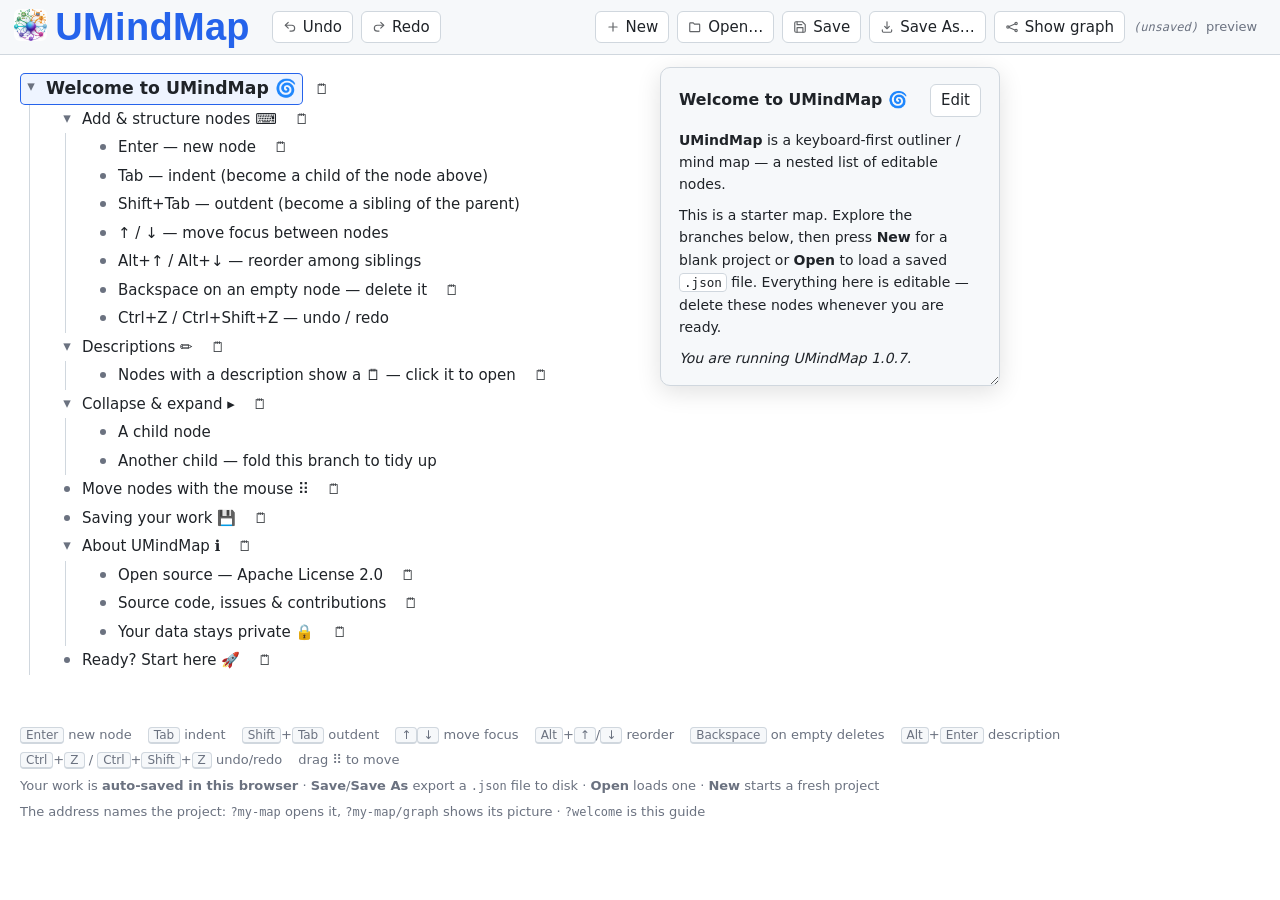
<file: docs/index.html>
<!DOCTYPE html>
<!-- UMindMap (https://pponec.github.io/UMindMap/) — Apache License 2.0 -->
<html lang="en">
<head>
  <meta charset="UTF-8">
  <meta name="viewport" content="width=device-width, initial-scale=1.0">
  <title>UMindMap — self-hosted mind map outliner</title>
  <!-- ?v= is the released version; see the note by the scripts at the end. -->
  <link rel="stylesheet" href="style.css?v=1.0.7">
</head>
<body>
  <header class="toolbar">
    <img class="brand-logo" src="images/umindmap-logo.png" alt="UMindMap logo — click for full size"
         title="Show the logo at full size" height="32">
    <a id="brand-home" class="brand">UMindMap</a>
    <button id="btn-undo" class="edit-only" title="Ctrl+Z">Undo</button>
    <button id="btn-redo" class="edit-only" title="Ctrl+Shift+Z">Redo</button>
    <span class="spacer"></span>
    <button id="btn-new" class="edit-only" title="Start a new project (auto-saved in the browser)">New</button>
    <button id="btn-open" class="edit-only" title="Open a .json project file">Open…</button>
    <button id="btn-save" class="edit-only" title="Export the project to its .json file">Save</button>
    <button id="btn-saveas" class="edit-only" title="Name the project and export a .json file">Save As…</button>
    <button id="btn-svg" class="edit-only" title="Draw the whole map as a picture (SVG) and open it in a new tab">Show graph</button>
    <!-- Graph view only (URL ".../?project/graph"): back to editing, and a copy
         of the picture for disk. `body.graph-view` in style.css decides which
         of the two sets is on screen; nothing here is toggled from script. -->
    <button id="btn-graph-new" class="graph-only"
      title="Start a new project without saving this map in the browser">New</button>
    <button id="btn-edit" class="graph-only primary"
      title="Back to editing this map">Edit map</button>
    <button id="btn-svg-save" class="graph-only"
      title="Save the picture as an .svg file">Download SVG</button>
    <span id="file-name" class="file-name" title="Current project (auto-saved in the browser)">(unsaved)</span>
    <span id="status" class="status" title="Auto-saved to your browser">saved</span>
  </header>

  <!-- Graph view: the exported picture, hosted in the app's own chrome. -->
  <main id="graph" class="graph" hidden>
    <div id="graph-canvas" class="graph-canvas"></div>
  </main>

  <div class="workspace">
    <main>
      <div id="outline" class="outline"></div>
    </main>

    <aside id="detail" class="detail">
      <!-- Drag handle: only shown on the mobile bottom card (see style.css).
           Drag it down or tap it to close the card. -->
      <div id="detail-grip" class="detail-grip" title="Drag to resize · tap to collapse" aria-hidden="true"></div>
      <div class="detail-head">
        <h2 id="detail-title" class="detail-title"></h2>
        <button id="detail-edit" type="button">Edit</button>
      </div>
      <!-- View mode: the rendered note. -->
      <div id="detail-body" class="detail-body markdown"></div>
      <!-- Edit mode: an in-panel editor (replaces the old modal dialog). -->
      <div id="detail-editor" class="detail-editor" hidden>
        <textarea id="detail-note-text" spellcheck="true"
          placeholder="Add a longer description for this branch…"></textarea>
        <menu class="note-actions">
          <span class="note-hint"><kbd>Ctrl</kbd>+<kbd>Enter</kbd> save · <kbd>Esc</kbd> cancel</span>
          <button type="button" id="detail-cancel" class="secondary">Cancel</button>
          <button type="button" id="detail-save" class="primary">Save</button>
        </menu>
      </div>
    </aside>
  </div>

  <input type="file" id="file-input" accept=".json,application/json" hidden>

  <footer class="help">
    <span><kbd>Enter</kbd> new node</span>
    <span><kbd>Tab</kbd> indent</span>
    <span><kbd>Shift</kbd>+<kbd>Tab</kbd> outdent</span>
    <span><kbd>↑</kbd><kbd>↓</kbd> move focus</span>
    <span><kbd>Alt</kbd>+<kbd>↑</kbd>/<kbd>↓</kbd> reorder</span>
    <span><kbd>Backspace</kbd> on empty deletes</span>
    <span><kbd>Alt</kbd>+<kbd>Enter</kbd> description</span>
    <span><kbd>Ctrl</kbd>+<kbd>Z</kbd> / <kbd>Ctrl</kbd>+<kbd>Shift</kbd>+<kbd>Z</kbd> undo/redo</span>
    <span>drag <span aria-hidden="true">⠿</span> to move</span>
    <span class="persist-note">Your work is <strong>auto-saved in this browser</strong> · <strong>Save</strong>/<strong>Save&nbsp;As</strong> export a <code>.json</code> file to disk · <strong>Open</strong> loads one · <strong>New</strong> starts a fresh project</span>
    <span class="persist-note">The address names the project: <code>?my-map</code> opens it, <code>?my-map/graph</code> shows its picture · <code>?welcome</code> is this guide</span>
  </footer>

  <dialog id="name-dialog" class="note-dialog">
    <form method="dialog">
      <h2 class="note-heading">Save project as</h2>
      <input id="name-input" class="name-input" type="text" spellcheck="false"
        autocomplete="off" placeholder="filename.json">
      <menu class="note-actions">
        <span class="note-hint">The file name is the project's key</span>
        <button type="button" id="name-cancel" class="secondary">Cancel</button>
        <button value="ok" class="primary">Save</button>
      </menu>
    </form>
  </dialog>

  <!-- Raised when a save would overwrite a version another tab wrote in the
       meantime. Both answers keep every edit: the copy becomes a project of
       its own, and "load the other version" is undoable with Ctrl+Z. -->
  <dialog id="conflict-dialog" class="note-dialog">
    <form method="dialog">
      <h2 class="note-heading">Changed in another tab</h2>
      <p class="conflict-text">
        <strong id="conflict-name"></strong> was changed in another tab while you
        were editing it here. Nothing has been overwritten.
      </p>
      <menu class="note-actions">
        <span class="note-hint">Esc: decide later</span>
        <button type="button" id="conflict-theirs" class="secondary">Load the other version</button>
        <!-- autofocus: without it showModal() focuses the FIRST button, and
             Enter would then drop this tab's version instead of keeping it. -->
        <button value="copy" class="primary" autofocus>Save mine as a copy</button>
      </menu>
    </form>
  </dialog>

  <!-- Full-size logo viewer: click the toolbar logo to open, click anywhere
       (or press Esc) to close. -->
  <dialog id="logo-dialog" class="logo-dialog">
    <img src="images/umindmap-logo.png" alt="UMindMap logo, full size">
  </dialog>

  <!-- THE RELEASED VERSION LIVES IN THESE ?v= QUERIES AND NOWHERE ELSE.
       They are the cache buster: this document revalidates far more readily
       than the files it names, so without the query an upgraded app.js keeps
       its old URL and the browser serves the previous one. app.js reads the
       number back off its own <script> tag (APP_VERSION) — that is what ends
       up in exported documents and in the welcome map. To release, replace
       every ?v= below, and the stylesheet's in <head>. -->
  <script src="markdown.js?v=1.0.7"></script>
  <script src="svg-export.js?v=1.0.7"></script>
  <script src="welcome.js?v=1.0.7"></script>
  <script src="app.js?v=1.0.7"></script>
</body>
</html>
</file>
<file: docs/style.css>
/* UMindMap (https://pponec.github.io/UMindMap/) — Apache License 2.0 */
/* UMindMap — outliner styling.
   Hierarchy is conveyed purely by CSS indentation + vertical guide lines.
   No connector lines in the MVP (see assignment §2). */

:root {
  --bg: #ffffff;
  --fg: #1f2328;
  --muted: #6b7280;
  --guide: #d0d7de;
  --accent: #2563eb;
  --focus-bg: #eef4ff;
  --toolbar-bg: #f6f8fa;
  --border: #d0d7de;
}

@media (prefers-color-scheme: dark) {
  :root {
    --bg: #0d1117;
    --fg: #e6edf3;
    --muted: #8b949e;
    --guide: #30363d;
    --accent: #58a6ff;
    --focus-bg: #161b22;
    --toolbar-bg: #161b22;
    --border: #30363d;
  }
}

* { box-sizing: border-box; }

body {
  margin: 0;
  font-family: system-ui, -apple-system, "Segoe UI", Roboto, sans-serif;
  color: var(--fg);
  background: var(--bg);
  font-size: 15px;
  line-height: 1.5;
}

/* ---- Toolbar ---- */
.toolbar {
  display: flex;
  align-items: center;
  gap: 8px;
  padding: 8px 14px;
  background: var(--toolbar-bg);
  border-bottom: 1px solid var(--border);
  position: sticky;
  top: 0;
  z-index: 10;
}
.brand-logo { height: 32px; width: auto; border-radius: 6px; flex: none; cursor: zoom-in; transform: translateY(-2px); }

/* Full-size logo viewer (opened by clicking the toolbar logo). */
.logo-dialog { border: none; background: transparent; padding: 0; max-width: 92vw; max-height: 92vh; }
.logo-dialog::backdrop { background: rgba(0, 0, 0, 0.7); }
.logo-dialog img { display: block; max-width: 100%; max-height: 100%; width: auto; height: auto; cursor: zoom-out; border-radius: 12px; }
.brand {
  color: var(--accent);
  font-family: Arial, Helvetica, sans-serif;
  font-weight: 800;
  font-size: 38px;
  line-height: 1;
  letter-spacing: 0.3px;
  margin-right: 14px; /* extra breathing room before the action buttons */
  text-decoration: none; /* it is now an <a> to the home page */
  cursor: pointer;
}
.brand:hover { text-decoration: underline; }
.spacer { flex: 1; }
.status { color: var(--muted); font-size: 13px; min-width: 60px; }
.file-name {
  font-family: ui-monospace, "SF Mono", Menlo, Consolas, monospace;
  font-size: 12px;
  color: var(--fg);
  max-width: 220px;
  overflow: hidden;
  text-overflow: ellipsis;
  white-space: nowrap;
}
.file-name.unbound { color: var(--muted); font-style: italic; }

button {
  font: inherit;
  padding: 4px 10px;
  border: 1px solid var(--border);
  border-radius: 6px;
  background: var(--bg);
  color: var(--fg);
  cursor: pointer;
}
button:hover { border-color: var(--accent); }
button:active { background: var(--focus-bg); }

/* ---- Workspace: outline (left) + detail panel (right) ---- */
.workspace {
  display: flex;
  align-items: flex-start;
  gap: 0;
}
main {
  flex: 0 1 auto;         /* hug the outline so the panel sits beside the tree */
  min-width: 0;
  padding: 18px 20px 40px;
}
.outline { width: 620px; max-width: 100%; }

/* ---- Detail panel (floating, pinned to the top of the viewport) ---- */
/* The panel is resizable by its bottom-right corner (native CSS `resize`, which
   needs the `overflow` below — no drag code of our own). The size the user
   drags is remembered for the browser (app.js, `umindmap:panel-size`) and is
   applied in view and edit mode alike, so nothing jumps when Edit is pressed.
   The bounds keep the result usable: never a sliver, never wider than the
   window, and never taller than the viewport it is pinned to. */
.detail {
  flex: none;
  width: 340px;
  /* Height follows the content, not the (tall) column, so the sticky offset
     has room to work and the panel stays pinned while the outline scrolls.
     An explicit height set by the resize grip overrides this. */
  align-self: flex-start;
  position: sticky;
  top: 61px; /* toolbar height + a small gap so it reads as floating */
  max-height: calc(100vh - 73px);
  min-width: 260px;
  max-width: 70vw;
  min-height: 120px;
  overflow: auto;
  resize: both;
  margin: 12px 12px 0 0;
  padding: 16px 18px;
  border: 1px solid var(--border);
  border-radius: 10px;
  background: var(--toolbar-bg);
  box-shadow: 0 6px 24px rgba(0, 0, 0, 0.12);
}
/* With an explicit height the panel is a column: the head keeps its size and
   the editor takes all the room the drag gave it (min-height:0 is what lets a
   flex item shrink below its content and scroll instead of overflowing). */
.detail.editing {
  display: flex;
  flex-direction: column;
}
.detail.editing .detail-head { flex: none; }
.detail-head {
  display: flex;
  align-items: baseline;
  justify-content: space-between;
  gap: 10px;
  margin-bottom: 12px;
}
/* One line, always. setDetailTitle() already cuts a long node text at a word
   boundary (the picture's own wrapper), and this is the guarantee that the
   heading can never grow the panel even if that measurement is a pixel out:
   overflow:hidden also lets the flex item shrink below its content width,
   which is what makes the ellipsis appear instead of a wider box. */
.detail-title {
  margin: 0;
  font-size: 1.05em;
  line-height: 1.3;
  white-space: nowrap;
  overflow: hidden;
  text-overflow: ellipsis;
}
.detail-body.empty { color: var(--muted); }
.detail-body .hint kbd { margin: 0 1px; }

/* Basic Markdown rendering inside the detail panel. */
.markdown { font-size: 14px; line-height: 1.6; }
.markdown > :first-child { margin-top: 0; }
.markdown > :last-child { margin-bottom: 0; }
.markdown h1,
.markdown h2,
.markdown h3 { margin: 1em 0 0.4em; line-height: 1.25; }
.markdown h1 { font-size: 1.3em; }
.markdown h2 { font-size: 1.15em; }
.markdown h3 { font-size: 1.02em; }
.markdown p { margin: 0.6em 0; }
.markdown ul,
.markdown ol { margin: 0.5em 0; padding-left: 1.4em; }
/* Restore list markers: the global `ul { list-style: none }` (for the outline
   tree) otherwise strips bullets from Markdown lists too. */
.markdown ul { list-style: disc; }
.markdown ol { list-style: decimal; }
.markdown li { margin: 0.2em 0; list-style: inherit; }
.markdown a { color: var(--accent); }
.markdown code {
  font-family: ui-monospace, "SF Mono", Menlo, Consolas, monospace;
  font-size: 0.9em;
  padding: 1px 4px;
  border-radius: 4px;
  background: var(--bg);
  border: 1px solid var(--border);
}
/* A fenced (```) or indented code block is one text block: it keeps its own
   line breaks, and a line too long for the panel wraps (as it does in the
   graph's note bubbles) rather than pushing the panel sideways. The inner
   <code> drops the inline span's own frame — the <pre> is the frame. */
.markdown pre {
  margin: 0.6em 0;
  padding: 8px 10px;
  border-radius: 6px;
  background: var(--bg);
  border: 1px solid var(--border);
  white-space: pre-wrap;
  overflow-wrap: anywhere;
}
.markdown pre code {
  display: block;
  padding: 0;
  border: 0;
  background: none;
}

/* Both an inline `code` span and a whole code block copy themselves to the
   clipboard on a single click (marked by markdown.js, handled by app.js). */
.markdown code.copy-code,
.markdown pre.copy-code {
  position: relative;
  cursor: pointer;
  transition: background-color 0.15s, border-color 0.15s;
}
.markdown code.copy-code:hover,
.markdown pre.copy-code:hover { border-color: var(--accent); }
.markdown code.copy-code.copied,
.markdown pre.copy-code.copied { border-color: var(--accent); background: var(--focus-bg); }
.markdown code.copy-code.copy-failed,
.markdown pre.copy-code.copy-failed { border-color: #d1242f; }
/* The outcome as a small floating label above the span, so nothing in the
   note reflows while it shows. */
.markdown code.copy-code.copied::after,
.markdown code.copy-code.copy-failed::after,
.markdown pre.copy-code.copied::after,
.markdown pre.copy-code.copy-failed::after {
  position: absolute;
  left: 50%;
  bottom: calc(100% + 4px);
  transform: translateX(-50%);
  padding: 1px 6px;
  border-radius: 4px;
  font-family: system-ui, sans-serif;
  font-size: 11px;
  line-height: 1.5;
  white-space: nowrap;
  pointer-events: none;
  color: #ffffff;
}
.markdown code.copy-code.copied::after,
.markdown pre.copy-code.copied::after { content: "Copied"; background: var(--accent); }
.markdown code.copy-code.copy-failed::after,
.markdown pre.copy-code.copy-failed::after { content: "Ctrl+C"; background: #d1242f; }
/* A block is tall, so its label sits in the block's own top-right corner
   instead of floating above the whole thing. */
.markdown pre.copy-code.copied::after,
.markdown pre.copy-code.copy-failed::after {
  left: auto;
  right: 6px;
  bottom: auto;
  top: 6px;
  transform: none;
}

.markdown blockquote {
  margin: 0.6em 0;
  padding: 2px 0 2px 12px;
  border-left: 3px solid var(--guide);
  color: var(--muted);
}

/* In-panel description editor (replaces the old modal dialog). */
.detail-editor {
  display: flex;
  flex-direction: column;
  gap: 10px;
  flex: 1 1 auto;
  min-height: 0;
}
/* An author `display` beats the UA `[hidden]{display:none}`, so restore it. */
.detail-editor[hidden] { display: none; }
#detail-note-text {
  width: 100%;
  min-height: 140px;
  /* Fill whatever height the panel was dragged to; the panel's own corner grip
     is the one place a size is set, so the textarea has no second one. */
  flex: 1 1 auto;
  font-family: inherit;
  font-size: 14px;
  line-height: 1.5;
  border: 1px solid var(--border);
  border-radius: 6px;
  background: var(--bg);
  color: var(--fg);
  padding: 10px;
  resize: none;
  box-sizing: border-box;
}
.detail-editor .note-actions button.secondary { background: var(--bg); }

/* The grip handle belongs to the mobile bottom sheet only; hidden on desktop
   where the panel is a fixed floating column. */
.detail-grip { display: none; }

/* On narrow screens the detail panel is a bottom SHEET that is always present
   for the focused node and sizes ITSELF to the content: a short note gives a
   short sheet, a long one grows up to half the screen (the default cap) and
   then scrolls. The grip drags it taller (to read a long note / edit) or down
   to a thin bar (to see the tree). So the note is readable at once, with no
   drag needed for the common case. A constant bottom reserve keeps the scroll
   height stable (no jumping) and lets the focused row clear the sheet. */
@media (max-width: 760px) {
  .workspace { flex-direction: column; }
  .detail {
    width: auto;
    align-self: stretch;
    position: fixed;
    /* Clear the desktop rule's `top: 61px`; with both top and bottom set on a
       fixed box `top` would win and dock the sheet at the TOP over the tree. */
    top: auto;
    left: 8px;
    right: 8px;
    bottom: 8px;
    z-index: 40;
    margin: 0;
    height: auto;               /* fit the content... */
    max-height: 50vh;           /* ...up to half the screen, then scroll */
    /* Clear the desktop bounds: the sheet spans the screen width and is sized
       by its grip, so a stored desktop size must not constrain it. */
    min-width: 0;
    max-width: none;
    min-height: 0;
    resize: none;               /* the grip owns the height here */
    overflow-y: auto;
    border: 1px solid var(--border);
    border-radius: 12px;
    box-shadow: 0 6px 22px rgba(0, 0, 0, 0.28);
    transition: max-height 0.2s ease;
    padding: 6px 14px calc(10px + env(safe-area-inset-bottom, 0px));
  }
  /* Grip pulled up: more room for a long note / the editor + keyboard. An
     explicit height (not just max-height) is needed because the default sheet
     is content-fit (height: auto) — without it a note shorter than the screen
     would keep its content height and the drag-up / expand would do nothing. */
  .detail.expanded,
  .detail.editing { height: 85vh; max-height: 85vh; }
  /* Grip pulled down: a thin bar (just the title) to get the tree back. */
  .detail.collapsed { height: 64px; max-height: 64px; }

  /* Constant bottom reserve (independent of the sheet's height, so the scroll
     height never changes as the note length varies — that constancy is what
     stops the view from jumping while navigating). Sized to the sheet's cap so
     any row can be scrolled clear of even a half-screen sheet. */
  main { padding-bottom: calc(50vh + 16px); }

  /* Tighter internals on the sheet. */
  .detail-head { margin-bottom: 6px; }
  .detail-title {
    font-size: 0.98em;
    cursor: pointer; /* tap the title to collapse / restore */
  }
  .detail-body.markdown { font-size: 13px; }

  /* Draggable pill at the top edge — the affordance that says "grab me".
     A wider transparent hit area makes it easy to grab; user-select/touch-action
     off so dragging it resizes the sheet instead of selecting text or scrolling. */
  .detail-grip {
    display: block;
    width: 36px;
    height: 4px;
    margin: 0 auto 8px;
    border-radius: 3px;
    background: var(--guide);
    cursor: grab;
    user-select: none;
    -webkit-user-select: none;
    touch-action: none;
    padding: 8px 40px;
    background-clip: content-box;
    box-sizing: content-box;
  }
}

ul {
  list-style: none;
  margin: 0;
  padding-left: 26px;
}
/* The top-level list holds only the root node, flush to the left. */
ul.outline-root { padding-left: 0; }

/* Nested lists draw the vertical guide line that shows depth. */
li > ul {
  border-left: 1px solid var(--guide);
  margin-left: 9px;
}

li { position: relative; }

/* Node text + its description marker on one line. The node shrinks to its
   text so the marker sits right after it (not at the far right edge). */
.row {
  position: relative;
  display: flex;
  align-items: baseline;
}

.node {
  position: relative;
  flex: 0 1 auto;
  min-width: 0;
  padding: 3px 6px 3px 26px;
  border-radius: 5px;
  outline: none;
  white-space: pre-wrap;
  word-break: break-word;
  min-height: 1.5em;
  cursor: text;
  /* Keep a focused row clear of the sticky toolbar when the browser scrolls it
     into view (native focus scroll honours scroll-margin). Clearing the mobile
     bottom sheet is handled separately, in JS (revealFocusedRow). */
  scroll-margin-top: 52px;
}

/* Bullet handle before each node. Its centre (left 8 + width 6 -> 11px) is
   shared with the collapse toggle so leaves and branches line up per level. */
.node::before {
  content: "";
  position: absolute;
  left: 8px;
  top: 0.72em;
  width: 6px;
  height: 6px;
  border-radius: 50%;
  background: var(--muted);
}

/* Collapse/expand toggle, sitting in the gutter to the left of the bullet.
   z-index lifts it above the (position:relative) node, which follows it in
   the DOM and would otherwise capture the click and start text editing. */
.toggle {
  position: absolute;
  left: 1px;      /* width 20 -> centre at 11px, matching the bullet */
  top: 2px;
  z-index: 2;
  width: 20px;
  height: 22px;
  padding: 0;
  font-size: 15px;
  line-height: 22px;
  text-align: center;
  color: var(--muted);
  background: transparent;
  border: none;
  border-radius: 4px;
  cursor: pointer;
}
.toggle:hover {
  color: var(--fg);
  background: var(--focus-bg);
}

/* On branches with a toggle the bullet is redundant, so hide it. */
.node.has-children::before { display: none; }

/* The root ("central topic") reads as the title. */
.node.root {
  font-weight: 600;
  font-size: 1.15em;
}
.node.root::before { display: none; }

.node:focus {
  background: var(--focus-bg);
  box-shadow: inset 0 0 0 1px var(--accent);
}

/* Description marker: a separate, non-editable element beside the node text
   (kept out of the contenteditable so editing never displaces it). The glyph
   is emitted in text presentation by the JS, so `color` can darken it — the
   colour emoji is too light to read on a highlighted row. */
.note-mark {
  flex: none;
  margin-left: 12px;
  color: var(--fg);
  opacity: 0.85;
  font-size: 0.95em;
  cursor: pointer;
  user-select: none;
}
.note-mark:hover { opacity: 1; }

/* ---- Drag and drop (optional; remove together with the JS DnD block) ---- */
.drag-grip {
  position: absolute;
  left: -18px;
  top: 3px;
  width: 16px;
  height: 20px;
  display: flex;
  align-items: center;
  justify-content: center;
  font-size: 13px;
  line-height: 1;
  color: var(--muted);
  cursor: grab;
  opacity: 0;
  user-select: none;
}
li:hover > .row > .drag-grip { opacity: 0.6; }
.drag-grip:hover { opacity: 1; }
.drag-grip:active { cursor: grabbing; }
.row.dragging { opacity: 0.45; }

/* Drop indicator: an accent line above (before) or below (after) the row. */
.row.drop-before::before,
.row.drop-after::after {
  content: "";
  position: absolute;
  left: 26px;
  right: 6px;
  height: 2px;
  background: var(--accent);
  border-radius: 1px;
  pointer-events: none;
}
.row.drop-before::before { top: -1px; }
.row.drop-after::after { bottom: -1px; }
/* "after" an expanded branch means "first child": indent the line to show it. */
.row.drop-after.drop-indent::after { left: 52px; }
/* Over the middle of a branch row the drop goes inside it (as its last child).
   No line then — the whole row lights up, since the target is the node. */
.row.drop-inside {
  outline: 2px solid var(--accent);
  outline-offset: 1px;
  border-radius: 5px;
  background: var(--focus-bg);
}

/* ---- Description dialog ---- */
.note-dialog {
  width: min(560px, 92vw);
  border: 1px solid var(--border);
  border-radius: 10px;
  padding: 0;
  background: var(--bg);
  color: var(--fg);
  box-shadow: 0 12px 40px rgba(0, 0, 0, 0.35);
}
.note-dialog::backdrop {
  background: rgba(0, 0, 0, 0.45);
}
.note-dialog form {
  display: flex;
  flex-direction: column;
  gap: 10px;
  padding: 18px 20px;
}
.note-heading { margin: 0; font-size: 1.1em; }
.note-subject { margin: 0; color: var(--muted); font-size: 13px; }
.note-subject span { color: var(--fg); font-weight: 600; }
.name-input {
  width: 100%;
  font-family: ui-monospace, "SF Mono", Menlo, Consolas, monospace;
  font-size: 14px;
  border: 1px solid var(--border);
  border-radius: 6px;
  background: var(--bg);
  color: var(--fg);
  padding: 8px 10px;
}
#note-text {
  width: 100%;
  min-height: 160px;
  font-family: inherit;
  font-size: 14px;
  line-height: 1.5;
  border: 1px solid var(--border);
  border-radius: 6px;
  background: var(--bg);
  color: var(--fg);
  padding: 10px;
  resize: vertical;
}
.note-actions {
  display: flex;
  align-items: center;
  justify-content: flex-end;
  flex-wrap: wrap; /* two long answers + a hint must not run off a phone */
  gap: 8px;
  margin: 0;
  padding: 0;
}
/* The conflict dialog's explanation (see #conflict-dialog). */
.conflict-text { margin: 0; font-size: 14px; line-height: 1.5; }
.conflict-text strong {
  font-family: ui-monospace, "SF Mono", Menlo, Consolas, monospace;
  font-size: 0.95em;
}
.note-hint {
  margin-right: auto;
  color: var(--muted);
  font-size: 12px;
}
.note-hint kbd { margin: 0 1px; }
.note-actions button.primary {
  border-color: var(--accent);
  background: var(--accent);
  color: #fff;
}
.note-actions button.primary:hover { filter: brightness(1.05); }

/* ---- Help footer ---- */
.help {
  display: flex;
  flex-wrap: wrap;
  gap: 6px 16px;
  padding: 10px 20px 24px;
  color: var(--muted);
  font-size: 13px;
}
kbd {
  font-family: inherit;
  border: 1px solid var(--border);
  border-bottom-width: 2px;
  border-radius: 4px;
  padding: 0 5px;
  background: var(--toolbar-bg);
  font-size: 12px;
}
.persist-note { flex-basis: 100%; }
.persist-note code {
  font-family: ui-monospace, "SF Mono", Menlo, Consolas, monospace;
  font-size: 0.92em;
}

/* ---- Graph view (URL ".../?project/graph") ----
   The exported picture hosted in the app's own chrome: the toolbar keeps the
   logo, the wordmark and the project name, and swaps the editing buttons for
   "Edit map". The sheet is shown at its natural size and scrolls; it is wider
   than any window on all but the smallest maps. */
.graph {
  padding: 0;
  overflow-x: auto;          /* the sheet scrolls, the page body never does */
  background: #ffffff;       /* the picture is always light, whatever the theme */
}
/* An author `display` beats the UA `[hidden]{display:none}`, so restore it —
   the graph view hides the editor with the attribute (cf. .detail-editor). */
.workspace[hidden], .help[hidden] { display: none; }
.graph-canvas { display: inline-block; line-height: 0; }
.graph-canvas svg { display: block; max-width: none; }
/* Which controls belong to which mode is decided here, once — the script only
   sets `body.graph-view`. The header keeps the logo and the wordmark exactly as
   the editor has them; only the editing buttons give way to the two viewing
   ones, and the status (which is about saving) goes with them. */
.graph-only { display: none; }
body.graph-view .edit-only { display: none; }
body.graph-view .graph-only { display: inline-block; }
body.graph-view .file-name,
body.graph-view .status { display: none; }

/* ---- Toolbar icons ----
   Discreet monochrome glyphs drawn as CSS masks, so each one takes its
   button's own text colour and follows the light/dark theme with no second
   set of assets. Wide screens only: below the mobile breakpoint the toolbar
   is already tight, and the labels do the work on their own. */
@media (min-width: 761px) {
  #btn-undo::before, #btn-redo::before, #btn-new::before, #btn-open::before,
  #btn-save::before, #btn-saveas::before, #btn-svg::before, #btn-edit::before,
  #btn-graph-new::before, #btn-svg-save::before {
    content: "";
    display: inline-block;
    width: 14px;
    height: 14px;
    margin-right: 6px;
    vertical-align: -2px;
    background-color: currentColor;   /* the mask decides the shape */
    opacity: 0.7;                     /* the label leads, the icon follows */
    -webkit-mask: var(--icon) center / contain no-repeat;
    mask: var(--icon) center / contain no-repeat;
  }
  #btn-undo { --icon: url("data:image/svg+xml,%3Csvg xmlns='http://www.w3.org/2000/svg' viewBox='0 0 24 24' fill='none' stroke='%23000' stroke-width='2' stroke-linecap='round' stroke-linejoin='round'%3E%3Cpath d='M9 14 4 9l5-5'/%3E%3Cpath d='M4 9h11a5 5 0 0 1 0 10h-3'/%3E%3C/svg%3E"); }
  #btn-redo { --icon: url("data:image/svg+xml,%3Csvg xmlns='http://www.w3.org/2000/svg' viewBox='0 0 24 24' fill='none' stroke='%23000' stroke-width='2' stroke-linecap='round' stroke-linejoin='round'%3E%3Cpath d='m15 14 5-5-5-5'/%3E%3Cpath d='M20 9H9a5 5 0 0 0 0 10h3'/%3E%3C/svg%3E"); }
  #btn-new, #btn-graph-new { --icon: url("data:image/svg+xml,%3Csvg xmlns='http://www.w3.org/2000/svg' viewBox='0 0 24 24' fill='none' stroke='%23000' stroke-width='2' stroke-linecap='round' stroke-linejoin='round'%3E%3Cpath d='M12 5v14M5 12h14'/%3E%3C/svg%3E"); }
  #btn-open { --icon: url("data:image/svg+xml,%3Csvg xmlns='http://www.w3.org/2000/svg' viewBox='0 0 24 24' fill='none' stroke='%23000' stroke-width='2' stroke-linecap='round' stroke-linejoin='round'%3E%3Cpath d='M4 20a1 1 0 0 1-1-1V6a1 1 0 0 1 1-1h5l2 2h8a1 1 0 0 1 1 1v11a1 1 0 0 1-1 1z'/%3E%3C/svg%3E"); }
  #btn-save { --icon: url("data:image/svg+xml,%3Csvg xmlns='http://www.w3.org/2000/svg' viewBox='0 0 24 24' fill='none' stroke='%23000' stroke-width='2' stroke-linecap='round' stroke-linejoin='round'%3E%3Cpath d='M19 21H5a2 2 0 0 1-2-2V5a2 2 0 0 1 2-2h11l5 5v11a2 2 0 0 1-2 2z'/%3E%3Cpath d='M17 21v-8H7v8M7 3v5h8'/%3E%3C/svg%3E"); }
  #btn-saveas { --icon: url("data:image/svg+xml,%3Csvg xmlns='http://www.w3.org/2000/svg' viewBox='0 0 24 24' fill='none' stroke='%23000' stroke-width='2' stroke-linecap='round' stroke-linejoin='round'%3E%3Cpath d='M12 3v10'/%3E%3Cpath d='m8 11 4 4 4-4'/%3E%3Cpath d='M4 17v2a2 2 0 0 0 2 2h12a2 2 0 0 0 2-2v-2'/%3E%3C/svg%3E"); }
  #btn-svg { --icon: url("data:image/svg+xml,%3Csvg xmlns='http://www.w3.org/2000/svg' viewBox='0 0 24 24' fill='none' stroke='%23000' stroke-width='2' stroke-linecap='round' stroke-linejoin='round'%3E%3Ccircle cx='5' cy='12' r='2'/%3E%3Ccircle cx='19' cy='6' r='2'/%3E%3Ccircle cx='19' cy='18' r='2'/%3E%3Cpath d='m7 11 10-4M7 13l10 4'/%3E%3C/svg%3E"); }
  #btn-edit { --icon: url("data:image/svg+xml,%3Csvg xmlns='http://www.w3.org/2000/svg' viewBox='0 0 24 24' fill='none' stroke='%23000' stroke-width='2' stroke-linecap='round' stroke-linejoin='round'%3E%3Cpath d='M12 20h9'/%3E%3Cpath d='M16.5 3.5a2.1 2.1 0 0 1 3 3L7 19l-4 1 1-4z'/%3E%3C/svg%3E"); }
  #btn-svg-save { --icon: url("data:image/svg+xml,%3Csvg xmlns='http://www.w3.org/2000/svg' viewBox='0 0 24 24' fill='none' stroke='%23000' stroke-width='2' stroke-linecap='round' stroke-linejoin='round'%3E%3Crect x='3' y='4' width='18' height='16' rx='2'/%3E%3Cpath d='m3 16 5-5 4 4 3-3 5 5'/%3E%3Ccircle cx='8.5' cy='9' r='1.2'/%3E%3C/svg%3E"); }
}
</file>
